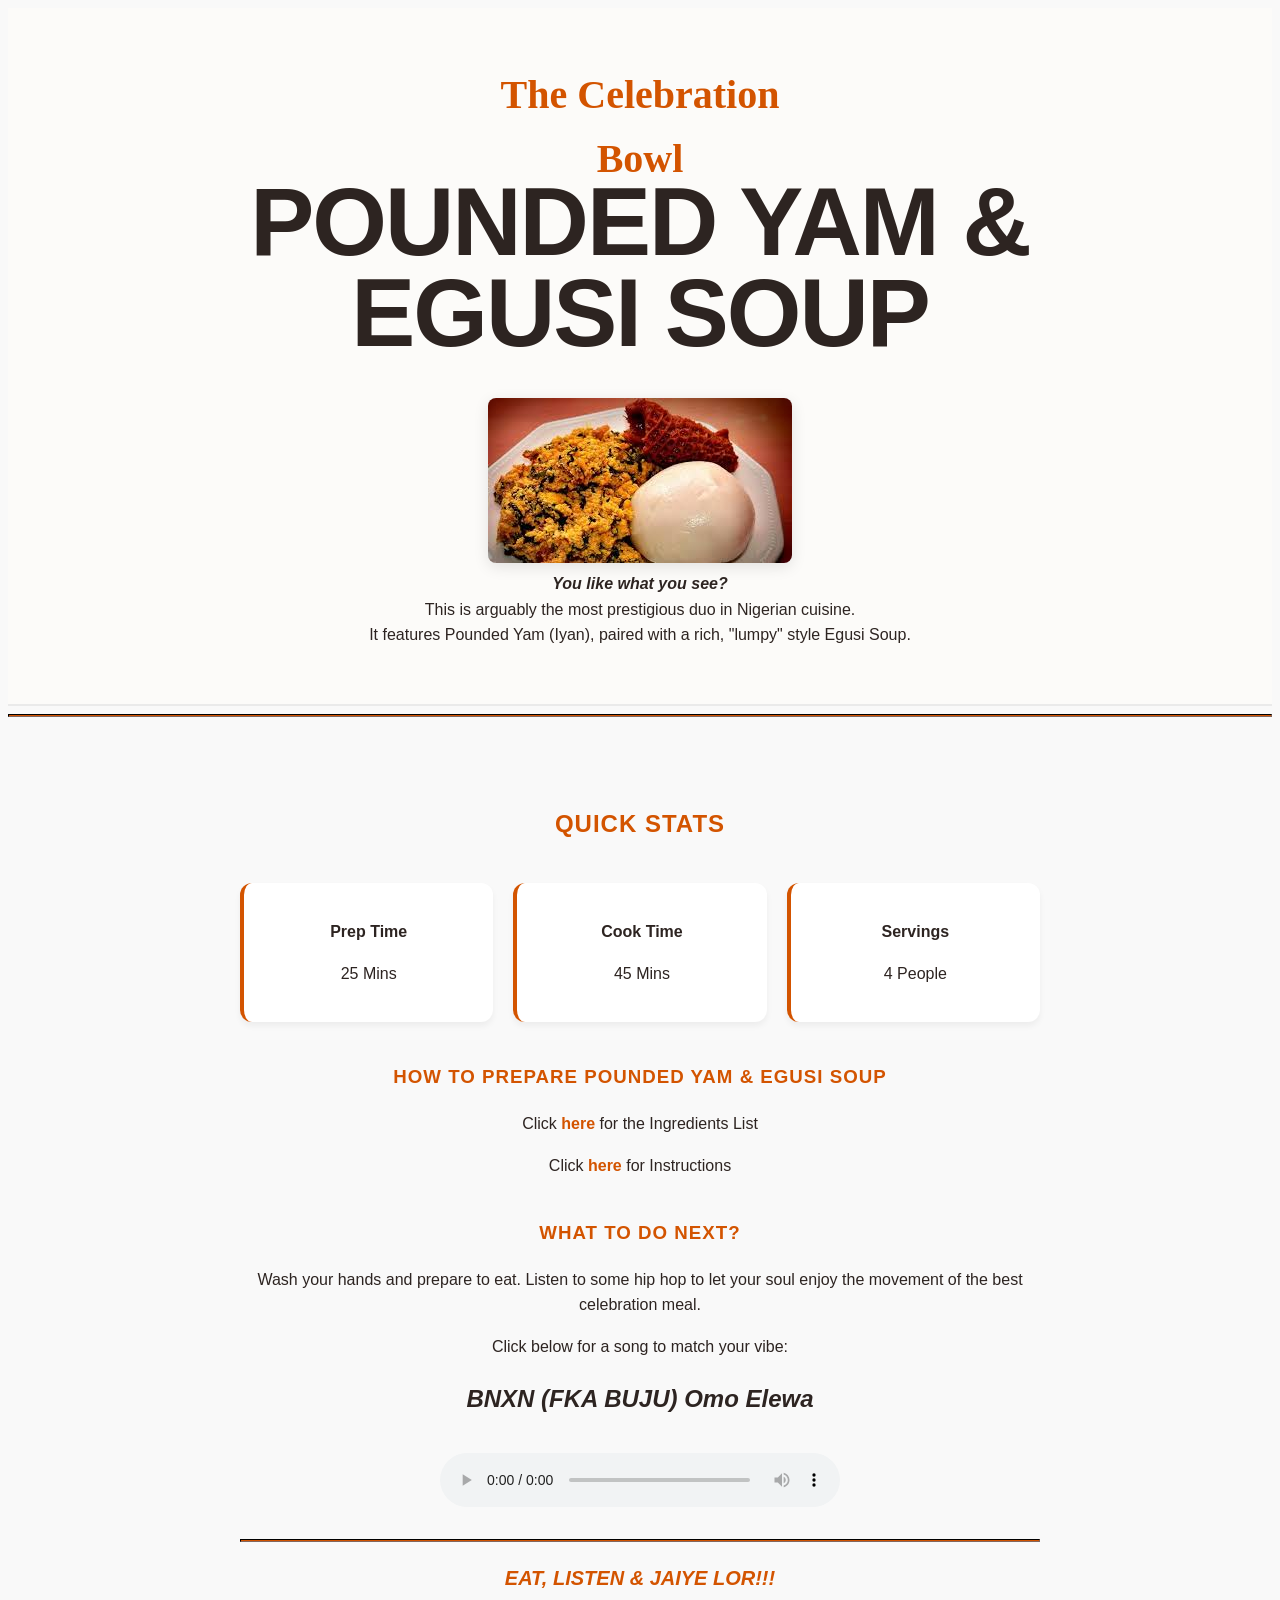
<file: index.html>
<!doctype html>
<html lang="en">
  <head>
    <link rel="stylesheet" href="styles.css">
    <meta charset="UTF-8" />
    <meta name="viewport" content="width=device-width, initial-scale=1.0" />
    <title>The celebratin meal</title>
  </head>
  <body>
      <div class="food">
        <!-- Replaced the single h1 with these two lines -->
        <h1 class="dish-subtitle">The Celebration<br>Bowl</h1>
        <p class="dish-title">Pounded Yam &<br>Egusi Soup</p>
        
        <figure>
          <img src="./Assets/images/egusi background.jpg" alt="Pounded Yam & Egusi">
          <figcaption>
            <strong><em>You like what you see?</em></strong><br />
            This is arguably the most prestigious duo in Nigerian cuisine.<br>
            It features Pounded Yam (Iyan), paired with a rich, "lumpy" style Egusi Soup.
          </figcaption>
        </figure>
      </div>
      <hr>
    <div class="container">
     <h2 class="accent-title">Quick Stats</h2> <!-- Quick Stats -->
    <div class="stats-grid">
  <div class="stat-card">
    <p><strong>Prep Time</strong></p>
    <p>25 Mins</p>
  </div>
  <div class="stat-card">
    <p><strong>Cook Time</strong></p>
    <p>45 Mins</p>
  </div>
  <div class="stat-card">
    <p><strong>Servings</strong></p>
    <p>4 People</p>
  </div>
</div>
    <!-- How to Prepare -->
    <section>
      <aticle>
      <h3 class="accent-title">How to prepare Pounded Yam & Egusi Soup</h3>
      <p>Click <a href="./Ingredients/Ingredients.html">here</a> for the Ingredients List</p>
      <p>Click <a href="/Instructions/Instructions.html">here</a> for Instructions</p>
      </aticle>
    </section>

    <!-- Entertainment -->
    <article>
      <h3 class="accent-title">What to do next?</h3>
      <p>Wash your hands and prepare to eat. Listen to some hip hop to let your soul enjoy the movement of the best celebration meal.</p>
      <p>Click below for a song to match your vibe:</p>
      <h2><em>BNXN (FKA BUJU) Omo Elewa</em></h2>
      <audio src="./Assets/Music/omo elewa - bnxn.mp4" controls></audio>
    </article>
    <hr class="bottom-line">
    <section class="footer-note">
      <p><strong><em>EAT, LISTEN & JAIYE LOR!!!</em></strong></p>
    </section>
</div>
</html>
</file>
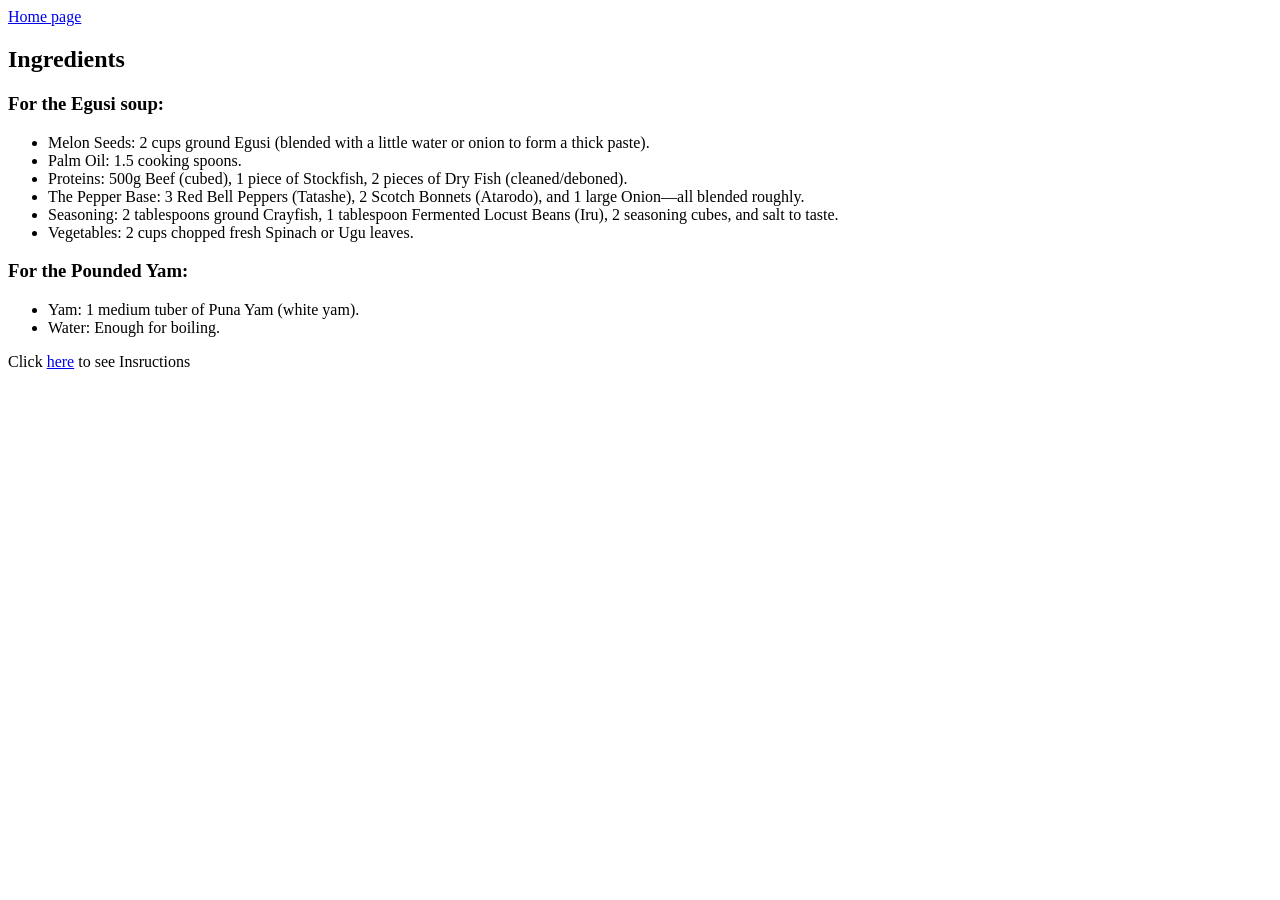
<file: Ingredient/Ingredients.html>
<!doctype html>
<html lang="en">
  <head>
    <meta charset="UTF-8" />
    <meta name="viewport" content="width=device-width, initial-scale=1.0" />
    <title>Ingredients</title>
  </head>
  <body>
    <section>
      <a href="../">Home page</a>
      <h1>Ingredients</h1>
      <h3>For the Egusi soup:</h3>
      <ul>
        <li>
          Melon Seeds: 2 cups ground Egusi (blended with a little water or onion
          to form a thick paste).
        </li>
        <li>Palm Oil: 1.5 cooking spoons.</li>
        <li>
          Proteins: 500g Beef (cubed), 1 piece of Stockfish, 2 pieces of Dry
          Fish (cleaned/deboned).
        </li>
        <li>
          The Pepper Base: 3 Red Bell Peppers (Tatashe), 2 Scotch Bonnets
          (Atarodo), and 1 large Onion—all blended roughly.
        </li>
        <li>
          Seasoning: 2 tablespoons ground Crayfish, 1 tablespoon Fermented
          Locust Beans (Iru), 2 seasoning cubes, and salt to taste.
        </li>
        <li>Vegetables: 2 cups chopped fresh Spinach or Ugu leaves.</li>
      </ul>
      <h3>For the Pounded Yam:</h3>
      <ul>
        <li>Yam: 1 medium tuber of Puna Yam (white yam).</li>
        <li>Water: Enough for boiling.</li>
      </ul>
    </section>
    <p>
      Click <a href="/Instructions/Instructions.html">here</a> to see
      Insructions
    </p>
  </body>
</html>
</file>
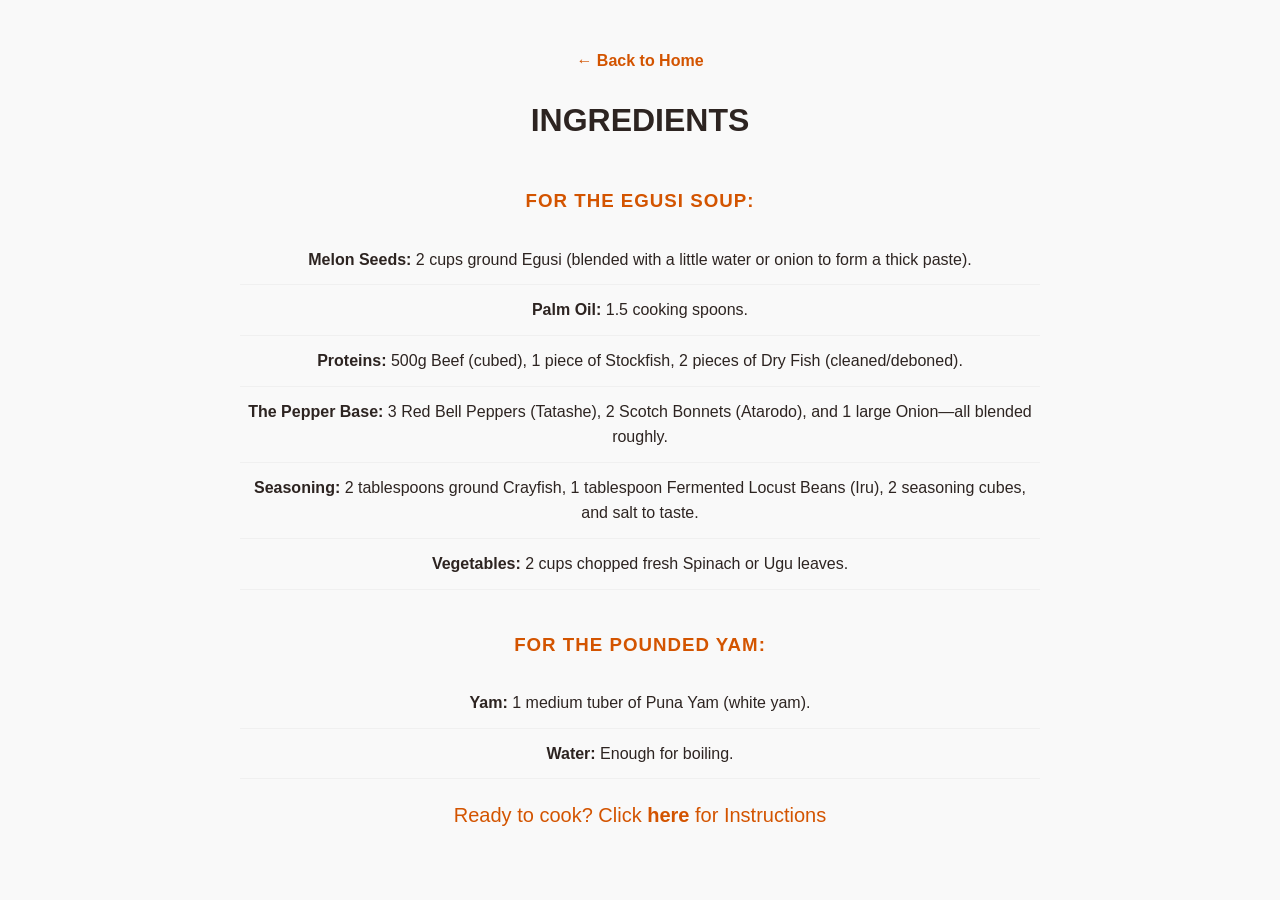
<file: Ingredients/Ingredients.html>
<!doctype html>
<html lang="en">
  <head>
    <meta charset="UTF-8" />
    <meta name="viewport" content="width=device-width, initial-scale=1.0" />
    <link rel="stylesheet" href="../styles.css">
    <title>Ingredients</title>
  </head>
  <body>
    <!-- Wrap everything in a container for consistent alignment -->
    <div class="container">
      <nav>
        <a href="../index.html" class="back-link">← Back to Home</a>
      </nav>

      <h1 class="main-header-small">Ingredients</h1>

      <section>
        <h3 class="accent-title">For the Egusi soup:</h3>
        <ul class="ingredient-list">
          <li><strong>Melon Seeds:</strong> 2 cups ground Egusi (blended with a little water or onion to form a thick paste).</li>
          <li><strong>Palm Oil:</strong> 1.5 cooking spoons.</li>
          <li><strong>Proteins:</strong> 500g Beef (cubed), 1 piece of Stockfish, 2 pieces of Dry Fish (cleaned/deboned).</li>
          <li><strong>The Pepper Base:</strong> 3 Red Bell Peppers (Tatashe), 2 Scotch Bonnets (Atarodo), and 1 large Onion—all blended roughly.</li>
          <li><strong>Seasoning:</strong> 2 tablespoons ground Crayfish, 1 tablespoon Fermented Locust Beans (Iru), 2 seasoning cubes, and salt to taste.</li>
          <li><strong>Vegetables:</strong> 2 cups chopped fresh Spinach or Ugu leaves.</li>
        </ul>
      </section>

      <section>
        <h3 class="accent-title">For the Pounded Yam:</h3>
        <ul class="ingredient-list">
          <li><strong>Yam:</strong> 1 medium tuber of Puna Yam (white yam).</li>
          <li><strong>Water:</strong> Enough for boiling.</li>
        </ul>
      </section>

      <footer class="footer-note">
        <p>Ready to cook? Click <a href="/Instructions/Instructions.html">here</a> for Instructions</p>
      </footer>
    </div>
  </body>
</html>
</file>
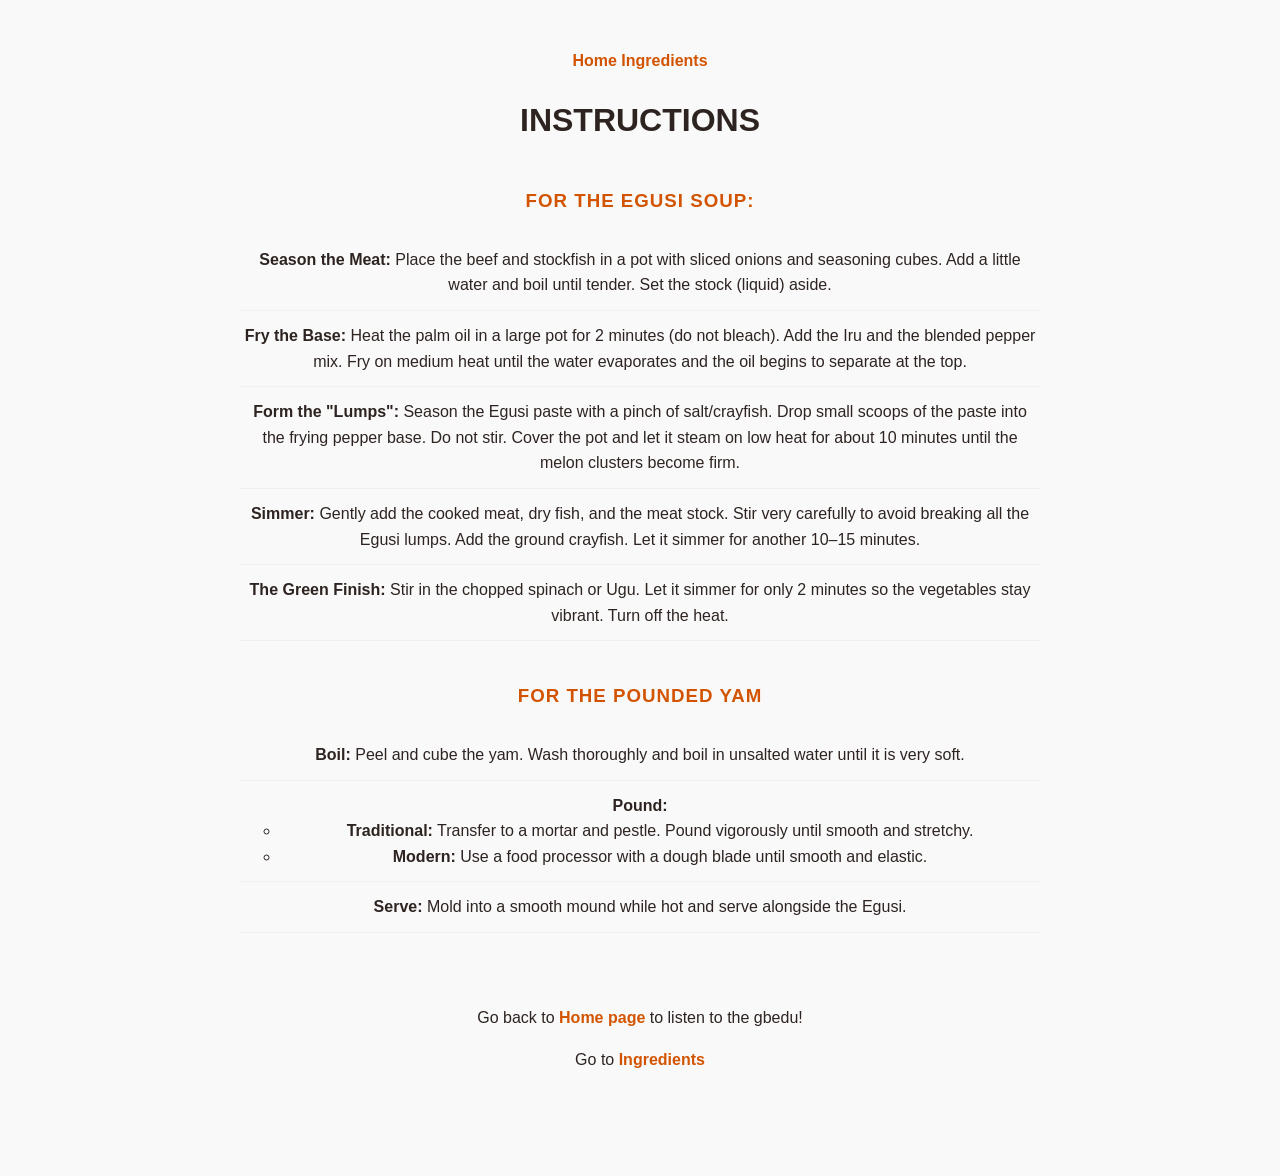
<file: Instructions/Instructions.html>
<!doctype html>
<html lang="en">
  <head>
    <meta charset="UTF-8" />
    <meta name="viewport" content="width=device-width, initial-scale=1.0" />
    <link rel="stylesheet" href="../styles.css">
    <title>Instructions</title>
  </head>
  <body>
    <div class="container">
      <nav class="recipe-nav">
        <a href="../index.html">Home</a>
        <a href="../Ingredients/Ingredients.html">Ingredients</a>
      </nav>

      <h1 class="main-header-small">Instructions</h1>

      <section>
        <h3 class="accent-title">For the Egusi soup:</h3>
        <ol class="instruction-list">
          <li>
            <strong>Season the Meat:</strong> Place the beef and stockfish in a pot with sliced
            onions and seasoning cubes. Add a little water and boil until tender.
            Set the stock (liquid) aside.
          </li>
          <li>
            <strong>Fry the Base:</strong> Heat the palm oil in a large pot for 2 minutes (do not
            bleach). Add the Iru and the blended pepper mix. Fry on medium heat
            until the water evaporates and the oil begins to separate at the top.
          </li>
          <li>
            <strong>Form the "Lumps":</strong> Season the Egusi paste with a pinch of
            salt/crayfish. Drop small scoops of the paste into the frying pepper
            base. Do not stir. Cover the pot and let it steam on low heat for
            about 10 minutes until the melon clusters become firm.
          </li>
          <li>
            <strong>Simmer:</strong> Gently add the cooked meat, dry fish, and the meat stock. Stir
            very carefully to avoid breaking all the Egusi lumps. Add the ground
            crayfish. Let it simmer for another 10–15 minutes.
          </li>
          <li>
            <strong>The Green Finish:</strong> Stir in the chopped spinach or Ugu. Let it simmer
            for only 2 minutes so the vegetables stay vibrant. Turn off the heat.
          </li>
        </ol>
      </section>

      <section>
        <h3 class="accent-title">For the Pounded Yam</h3>
        <ol class="instruction-list">
          <li>
            <strong>Boil:</strong> Peel and cube the yam. Wash thoroughly and boil in unsalted
            water until it is very soft.
          </li>
          <li>
            <strong>Pound:</strong>
            <ul class="sub-list">
              <li><strong>Traditional:</strong> Transfer to a mortar and pestle. Pound vigorously until smooth and stretchy.</li>
              <li><strong>Modern:</strong> Use a food processor with a dough blade until smooth and elastic.</li>
            </ul>
          </li>
          <li>
            <strong>Serve:</strong> Mold into a smooth mound while hot and serve alongside the Egusi.
          </li>
        </ol>
      </section>

      <div class="container">
        <nav>
        <p>Go back to <a href="../index.html">Home page</a> to listen to the gbedu!</p>
        <p>Go to <a href="/Ingredients/Ingredients.html">Ingredients</a></p>
      </nav>
    </div>
  </body>
</html>
</file>
<file: styles.css>
/* 1. Variables & Global Styles */
:root {
  --accent-orange: #D35400;
  --dark-espresso: #2D2421;
  --main-font: 'Montserrat', sans-serif;
  --script-font: 'Dancing Script', cursive;
}

body {
  background-color: #f9f9f9;
  font-family: sans-serif;
  line-height: 1.6;
  color: var(--dark-espresso);
}

hr{border-color:#2D2421;
  background-color: #D35400;
height: 1px;
}

.bottom-line {
  margin-top: 25px;
}

/* Eliminates Repetition */
.dish-title, 
.accent-title, 
.main-header-small, 
.instruction-list > li::before {
  font-family: var(--main-font);
  text-transform: uppercase;
}

.dish-subtitle, 
.accent-title, 
a, 
.footer-note, 
.instruction-list > li::before {
  color: var(--accent-orange);
}

/* 3. Containers */
.container {
  max-width: 800px;
  margin: auto;
  text-align: center;
  padding: 40px 20px;
  animation: fadeInUp 0.8s ease-out; /* Apply the animation here */
}

.food {
  text-align: center;
  padding: 40px 20px;
  background-color: #FCFBF9;
  border-bottom: 2px solid #eaeaea;;
}

/* 4. Individual Component Tweaks */
.dish-subtitle {
  font-family: var(--script-font);
  font-size: clamp(1.8rem, 4vw, 2.5rem);
  transform: translateY(15px);
  position: relative;
  z-index: 2;
  margin: 0;
}

.dish-title {
  font-weight: 900;
  font-size: clamp(3rem, 8vw, 6rem);
  line-height: 0.95;
  letter-spacing: -2px;
  margin: 0 0 20px 0;
}

.accent-title {
  letter-spacing: 1px;
  margin-top: 40px;
}

/* 5. Lists & Media */
.stats-list, .ingredient-list, .instruction-list {
  list-style: none;
  padding: 0;
}

.ingredient-list li, .instruction-list > li {
  padding: 12px 0;
  border-bottom: 1px solid #f0f0f0;
}

.food img {
  max-width: 100%;
  border-radius: 8px;
  box-shadow: 0 4px 15px rgba(0,0,0,0.1);
  margin-top: 20px;
}

/* Interactive Elements for the links */
a {
  text-decoration: none;
  font-weight: bold;
}

a:hover {
  text-decoration: underline;
}

a:visited {color: brown;}

audio {
  margin-top: 15px;
  width: 100%;
  max-width: 400px;
}

/* testing out animations */
.ingredient-list li {
  transition: all 0.3s ease; /* This is the "Dynamic" part */
  cursor: pointer;
}

.ingredient-list li:hover {
  background-color: #FFF5EB; /* Very light orange tint */
  padding-left: 10px; /* The text "flows" to the right slightly */
  color: var(--accent-orange);
}

.instruction-list { transition: all 0.3s ease; /* This is the "Dynamic" part */
  cursor: pointer;
}

.instruction-list li:hover {
  background-color: #FFF5EB; /* Very light orange tint */
  padding-left: 10px; /* The text "flows" to the right slightly */
  color: var(--accent-orange);
}
/* 1. The Entrance Animation */
@keyframes fadeInUp {
  from {
    opacity: 0;
    transform: translateY(30px);
  }
  to {
    opacity: 1;
    transform: translateY(0);
  }
}



/* Grid Structure for Quick Stats */
.stats-grid {
  display: grid;
  grid-template-columns: repeat(auto-fit, minmax(200px, 1fr)); /* Responsive grid */
  gap: 20px;
  margin: 40px 0;
}

.stat-card {
  background: white;
  padding: 20px;
  border-radius: 12px;
  box-shadow: 0 4px 6px rgba(0,0,0,0.05);
  border-left: 4px solid var(--accent-orange);
  transition: all 0.3s ease; /* Hover flow */
}

.stat-card:hover {
  transform: translateY(-5px); /* Card "pops" up on hover */
  box-shadow: 0 10px 20px rgba(211, 84, 0, 0.1);
}

/* 3. Flexbox for Instructions & Ingredients */
.instruction-step {
  display: flex;
  gap: 20px;
  align-items: flex-start;
  margin-bottom: 30px;
}

.step-number {
  background: var(--accent-orange);
  color: white;
  width: 40px;
  height: 40px;
  display: flex; /* Flexbox to center the number */
  align-items: center;
  justify-content: center;
  border-radius: 50%;
  flex-shrink: 0;
  font-weight: bold;
}

.footer-note {font-size: 20px;}
</file>
